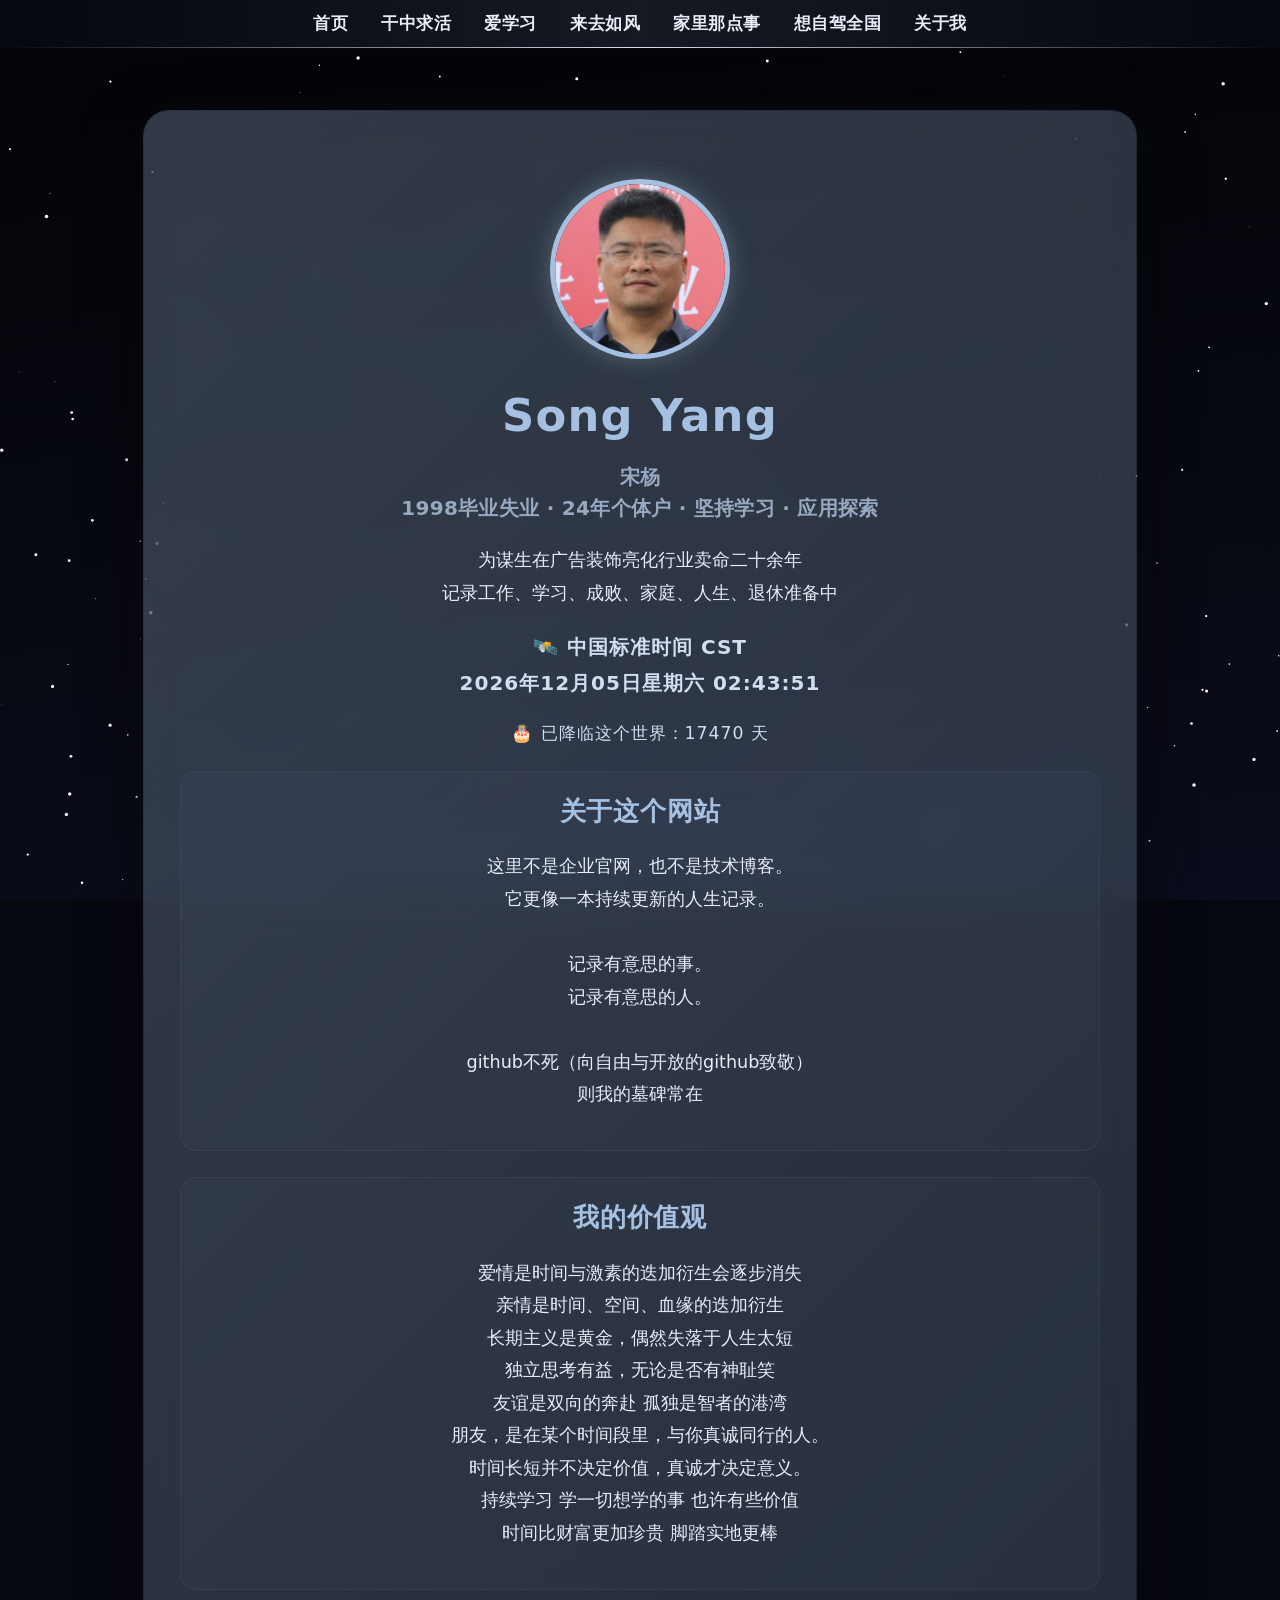
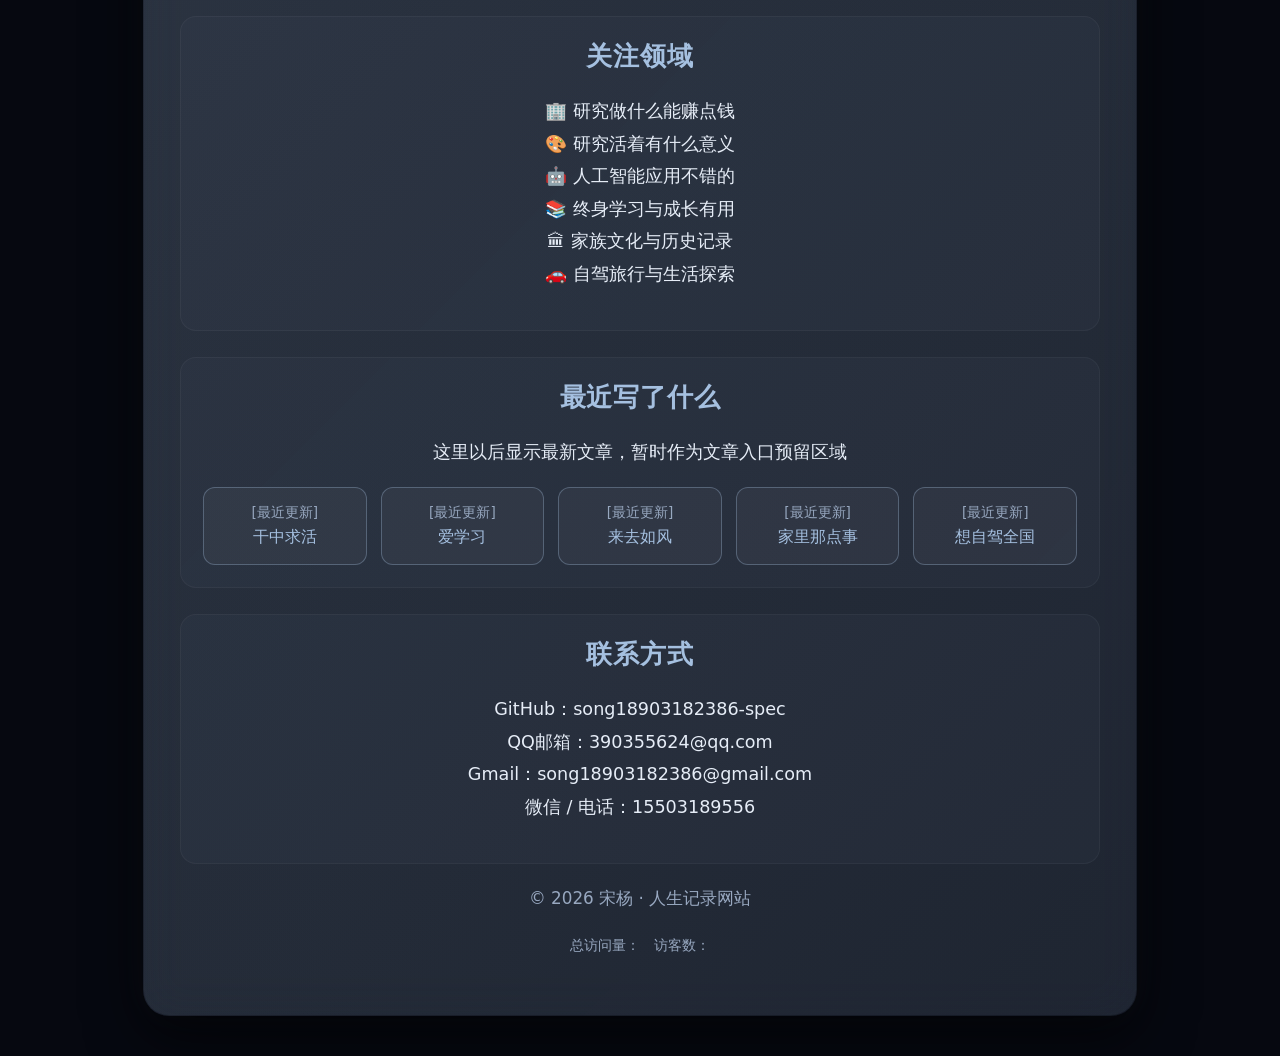
<file: index.html>
<!DOCTYPE html>
<html>
<head>
    <meta charset="UTF-8">
    <meta name="viewport" content="width=device-width, initial-scale=1.0, user-scalable=no">
    <title>宋杨 | 网络墓志铭</title>
    <!-- 样式放head，统计脚本移到页面末尾 -->
    <link rel="stylesheet" href="css/common.css">
</head>

<body>
<div class="navbar">
    <a href="index.html">首页</a>
    <a href="business.html">干中求活</a>
    <a href="ai.html">爱学习</a>
    <a href="life.html">来去如风</a>
    <a href="family.html">家里那点事</a>
    <a href="travel.html">想自驾全国</a>
    <a href="about.html">关于我</a>
</div>

<canvas id="starfield"></canvas>

<div class="container">
    <img src="avatar.png" alt="头像" class="avatar" onerror="this.style.display='none'">
    <h1>Song Yang</h1>
    <p class="subtitle">
        宋杨<br>
        1998毕业失业 · 24年个体户 · 坚持学习 · 应用探索
    </p>
    <p>为谋生在广告装饰亮化行业卖命二十余年<br>记录工作、学习、成败、家庭、人生、退休准备中</p>

    <!-- 北京时间 -->
    <div id="beijing-time"></div>
    <!-- 新增出生天数计时器 -->
    <div id="birthTimer" style="margin:16px 0; font-family:var(--font-title); color:var(--light); font-size:1.08rem; letter-spacing:1px;"></div>

    <section>
        <h2>关于这个网站</h2>
        <p>
            这里不是企业官网，也不是技术博客。<br>
            它更像一本持续更新的人生记录。<br><br>
            记录有意思的事。<br>
            记录有意思的人。<br><br>
            github不死（向自由与开放的github致敬）<br>
            则我的墓碑常在
        </p>
    </section>

    <section>
        <h2>我的价值观</h2>
        <p>
            爱情是时间与激素的迭加衍生会逐步消失<br>
            亲情是时间、空间、血缘的迭加衍生<br>
            长期主义是黄金，偶然失落于人生太短<br>
            独立思考有益，无论是否有神耻笑<br>
            友谊是双向的奔赴 孤独是智者的港湾<br>
            朋友，是在某个时间段里，与你真诚同行的人。<br>
            时间长短并不决定价值，真诚才决定意义。<br>
            持续学习 学一切想学的事 也许有些价值<br>
            时间比财富更加珍贵  脚踏实地更棒<br>
        </p>
    </section>

    <section>
        <h2>关注领域</h2>
        <p>
            🏢 研究做什么能赚点钱<br>
            🎨 研究活着有什么意义<br>
            🤖 人工智能应用不错的<br>
            📚 终身学习与成长有用<br>
            🏛 家族文化与历史记录<br>
            🚗 自驾旅行与生活探索<br>
        </p>
    </section>

    <section>
        <h2>最近写了什么</h2>
        <p>这里以后显示最新文章，暂时作为文章入口预留区域</p>
        <div class="article-grid">
            <div class="article-card">
                <span class="card-tag">[最近更新]</span>
                <a href="business.html">干中求活</a>
            </div>
            <div class="article-card">
                <span class="card-tag">[最近更新]</span>
                <a href="ai.html">爱学习</a>
            </div>
            <div class="article-card">
                <span class="card-tag">[最近更新]</span>
                <a href="life.html">来去如风</a>
            </div>
            <div class="article-card">
                <span class="card-tag">[最近更新]</span>
                <a href="family.html">家里那点事</a>
            </div>
            <div class="article-card">
                <span class="card-tag">[最近更新]</span>
                <a href="travel.html">想自驾全国</a>
            </div>
        </div>
    </section>

    <section>
        <h2>联系方式</h2>
        <p>
            GitHub：song18903182386-spec<br>
            QQ邮箱：390355624@qq.com<br>
            Gmail：song18903182386@gmail.com<br>
            微信 / 电话：15503189556
        </p>
    </section>

    <p>
        <small>
        © 2026 宋杨 · 人生记录网站
        </small>
    </p>
    <!-- 访客统计 -->
    <p style="margin-top:10px; font-size:0.9rem; color:var(--text-gray);">
        总访问量：<span id="busuanzi_value_site_pv"></span> &nbsp; 访客数：<span id="busuanzi_value_site_uv"></span>
    </p>
</div>

<!-- 完整音频标签，无语法错误 -->
<audio id="bgMusic" loop preload="auto">
    <source src="bgm.mp3" type="audio/mpeg">


<!-- 公共星空、时间脚本 -->
<script src="js/common.js"></script>

<!-- 出生天数计时 -->
<script>
const birthDate = new Date("1979-02-04 00:00:00");
function refreshBirthDay(){
    const now = new Date();
    const diffTime = now - birthDate;
    const totalDays = Math.floor(diffTime / (1000 * 60 * 60 * 24));
    document.getElementById("birthTimer").innerHTML = `🎂 已降临这个世界：${totalDays} 天`;
}
refreshBirthDay();
setInterval(refreshBirthDay, 1000);

function updateBeijingTime(){
    const dom = document.getElementById('beijing-time');
    if(!dom) return;
    const now = new Date();
    const opt = {timeZone:'Asia/Shanghai',year:'numeric',month:'2-digit',day:'2-digit',weekday:'long',hour:'2-digit',minute:'2-digit',second:'2-digit'};
    dom.innerHTML = `🛰️ 中国标准时间 CST<br>${now.toLocaleString('zh-CN',opt)}`;
}
updateBeijingTime();
setInterval(updateBeijingTime,1000);
</script>

<!-- 回到顶部 -->
<button id="backTop" style="position:fixed;bottom:20px;right:90px;padding:8px 14px;border-radius:40px;background:var(--main);color:#fff;border:none;z-index:99999;display:none;">回到顶部</button>
<script>
const backBtn = document.getElementById('backTop');
window.addEventListener('scroll',()=>{
    backBtn.style.display = window.scrollY>300 ? 'block' : 'none';
})
backBtn.onclick = ()=> window.scrollTo({top:0,behavior:'smooth'});
</script>

<!-- 背景音乐点击切换 -->
<script>
const bgMusic = document.getElementById('bgMusic');
let audioInit = false;
document.body.addEventListener('click', () => {
    if (!audioInit) {
        bgMusic.play();
        audioInit = true;
    } else {
        bgMusic.paused ? bgMusic.play() : bgMusic.pause();
    }
});
</script>

<!-- 统计脚本放页面最底部，DOM全部加载完成再执行，必出数字 -->
<script async src="https://busuanzi.ibruce.info/busuanzi.pure.mini.js"></script>
</body>
</html>
</file>
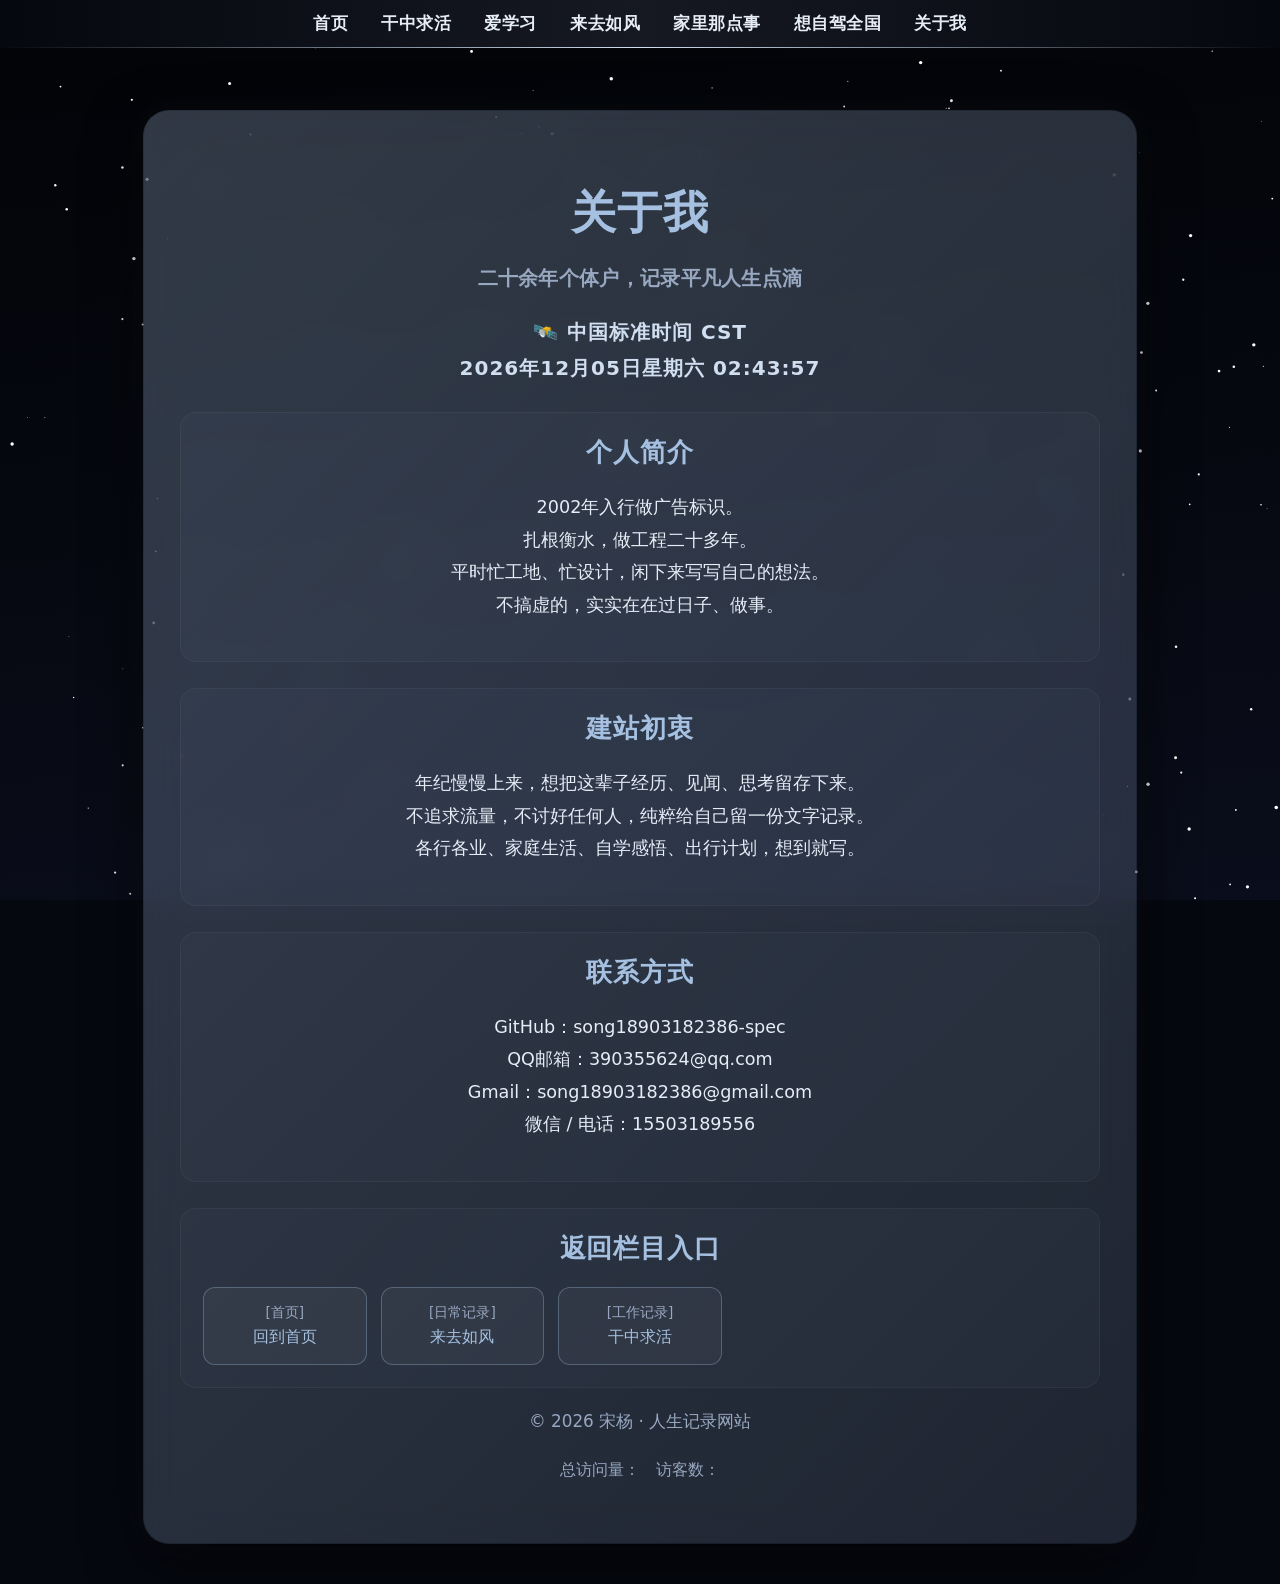
<file: about.html>
<!DOCTYPE html>
<html>
<head>
    <meta charset="UTF-8">
    <meta name="viewport" content="width=device-width, initial-scale=1.0, user-scalable=no">
    <title>关于我 | 宋杨 | 网络墓志铭</title>
    <link rel="stylesheet" href="css/common.css">
</head>

<body>
<div class="navbar">
    <a href="index.html">首页</a>
    <a href="business.html">干中求活</a>
    <a href="ai.html">爱学习</a>
    <a href="life.html">来去如风</a>
    <a href="family.html">家里那点事</a>
    <a href="travel.html">想自驾全国</a>
    <a href="about.html">关于我</a>
</div>

<canvas id="starfield"></canvas>

<div class="container">
    <h1>关于我</h1>
    <p class="subtitle">二十余年个体户，记录平凡人生点滴</p>
    <div id="beijing-time"></div>

    <section>
        <h2>个人简介</h2>
        <p>2002年入行做广告标识。
        <br>扎根衡水，做工程二十多年。
        <br>平时忙工地、忙设计，闲下来写写自己的想法。
        <br>不搞虚的，实实在在过日子、做事。
        </p>
    </section>

    <section>
        <h2>建站初衷</h2>
        <p>年纪慢慢上来，想把这辈子经历、见闻、思考留存下来。
        <br>不追求流量，不讨好任何人，纯粹给自己留一份文字记录。
        <br>各行各业、家庭生活、自学感悟、出行计划，想到就写。
        </p>
    </section>

    <section>
        <h2>联系方式</h2>
        <p>GitHub：song18903182386-spec<br>
        QQ邮箱：390355624@qq.com<br>
        Gmail：song18903182386@gmail.com<br>
        微信 / 电话：15503189556
        </p>
    </section>

    <section>
        <h2>返回栏目入口</h2>
        <div class="article-grid">
            <div class="article-card">
                <span class="card-tag">[首页]</span>
                <a href="index.html">回到首页</a>
            </div>
            <div class="article-card">
                <span class="card-tag">[日常记录]</span>
                <a href="life.html">来去如风</a>
            </div>
            <div class="article-card">
                <span class="card-tag">[工作记录]</span>
                <a href="business.html">干中求活</a>
            </div>
        </div>
    </section>
    <p>
        <small>
        © 2026 宋杨 · 人生记录网站
        </small>
    </p>
    <p style="margin-top:16px;font-size:1rem;color:var(--text-gray);">
总访问量：<span id="busuanzi_value_site_pv"></span> &nbsp;
访客数：<span id="busuanzi_value_site_uv"></span>
</p>
</div>

<!-- 修复完整audio标签 -->
<audio id="bgMusic" loop preload="auto">
    <source src="bgm.mp3" type="audio/mpeg">


<script src="js/common.js"></script>

<script>
const bgMusic = document.getElementById('bgMusic');
let audioInit = false;
document.body.addEventListener('click', () => {
    if (!audioInit) {
        bgMusic.play();
        audioInit = true;
    } else {
        bgMusic.paused ? bgMusic.play() : bgMusic.pause();
    }
});
</script>

<!-- 统计脚本放在最末尾 -->
<script src="https://busuanzi.ibruce.info/busuanzi.pure.mini.js"></script>
</body>
</html>
</file>
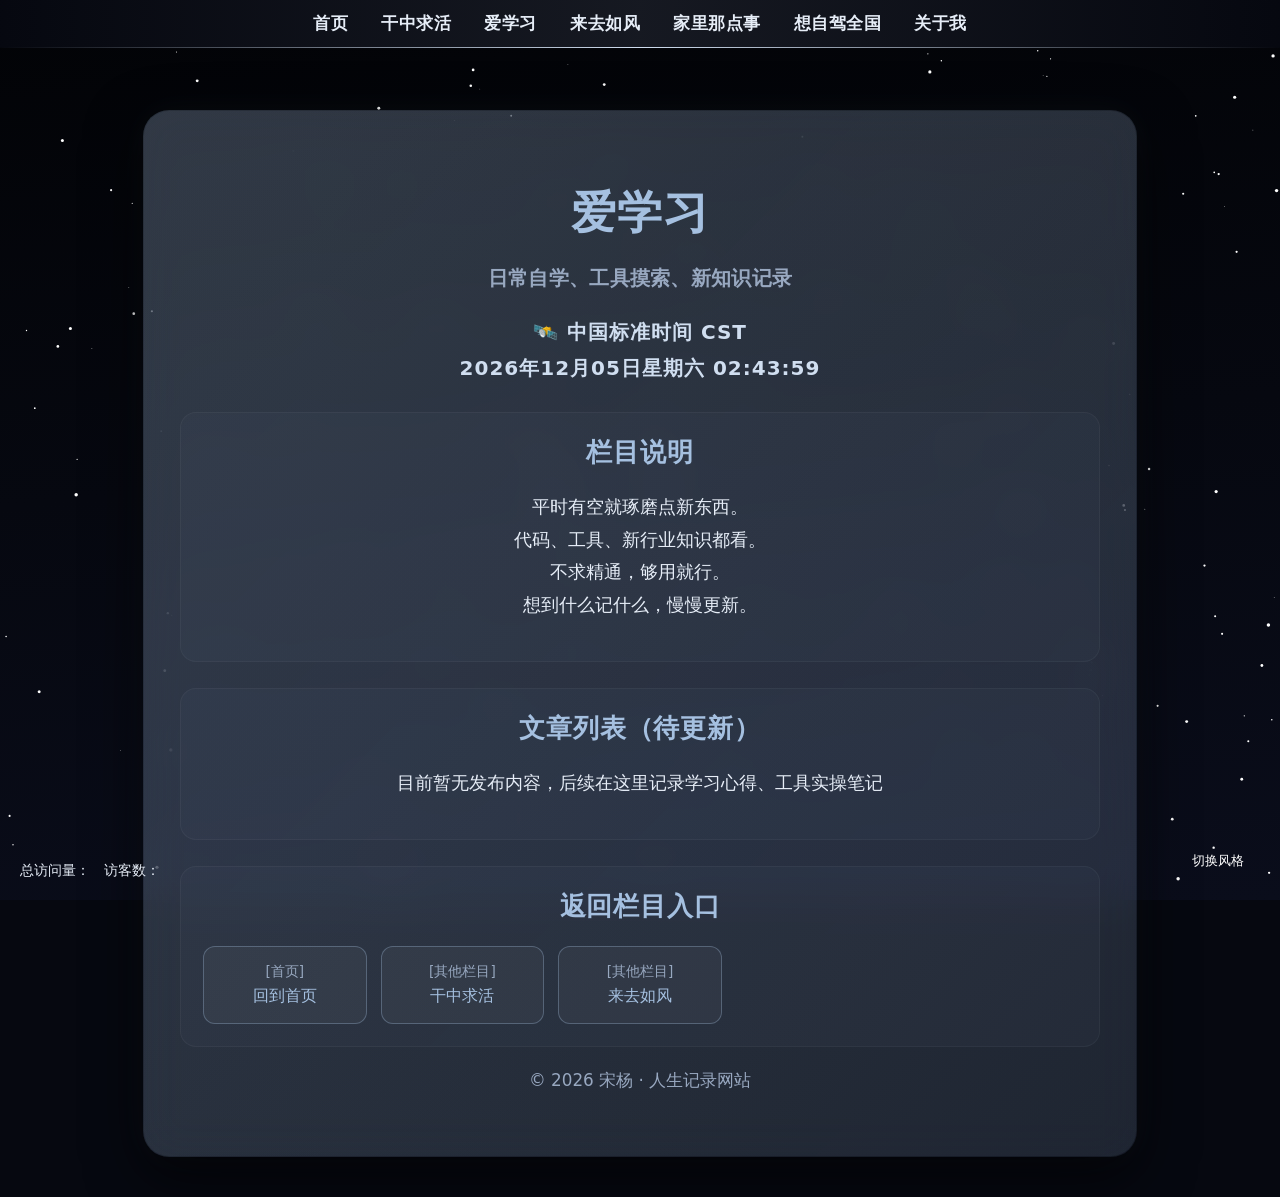
<file: ai.html>
<!DOCTYPE html>
<html>
<head>
    <meta charset="UTF-8">
    <meta name="viewport" content="width=device-width, initial-scale=1.0, user-scalable=no">
    <title>爱学习 | 宋杨 | 网络墓志铭</title>
    <script async src="https://busuanzi.ibruce.info/busuanzi.pure.mini.js"></script>
    <link rel="stylesheet" href="css/common.css">
</head>

<body>
<div class="navbar">
    <a href="index.html">首页</a>
    <a href="business.html">干中求活</a>
    <a href="ai.html">爱学习</a>
    <a href="life.html">来去如风</a>
    <a href="family.html">家里那点事</a>
    <a href="travel.html">想自驾全国</a>
    <a href="about.html">关于我</a>
</div>

<canvas id="starfield"></canvas>

<div class="container">
    <h1>爱学习</h1>
    <p class="subtitle">日常自学、工具摸索、新知识记录</p>
    <div id="beijing-time"></div>

    <section>
        <h2>栏目说明</h2>
        <p>平时有空就琢磨点新东西。
        <br>代码、工具、新行业知识都看。
        <br>不求精通，够用就行。
        <br>想到什么记什么，慢慢更新。
        </p>
    </section>

    <section>
        <h2>文章列表（待更新）</h2>
        <p>目前暂无发布内容，后续在这里记录学习心得、工具实操笔记</p>
    </section>

    <section>
        <h2>返回栏目入口</h2>
        <div class="article-grid">
            <div class="article-card">
                <span class="card-tag">[首页]</span>
                <a href="index.html">回到首页</a>
            </div>
            <div class="article-card">
                <span class="card-tag">[其他栏目]</span>
                <a href="business.html">干中求活</a>
            </div>
            <div class="article-card">
                <span class="card-tag">[其他栏目]</span>
                <a href="life.html">来去如风</a>
            </div>
        </div>
    </section>

    <p>
        <small>
        © 2026 宋杨 · 人生记录网站
        </small>
    </p>
</div>

<button id="toggleTheme" style="position:fixed;bottom:20px;right:20px;padding:10px 16px;border-radius:50px;background:var(--main-color);color:#fff;border:none;cursor:pointer;z-index:99999;">切换风格</button>

<div style="position:fixed;bottom:20px;left:20px;color:var(--text-main);font-size:0.9rem;z-index:99999;">
    总访问量：<span id="busuanzi_value_site_pv"></span> &nbsp; 访客数：<span id="busuanzi_value_site_uv"></span>
</div>

<audio id="bgMusic" loop preload="auto">
    <source src="bgm.mp3" type="audio/mpeg">

<button id="musicBtn" style="position:fixed;bottom:50px;left:20px;padding:6px 12px;border-radius:12px;background:var(--main-color);color:#fff;border:none;cursor:pointer;z-index:99999;font-size:0.8rem;">
    播放音乐
</button>

<script src="js/common.js"></script>
</body>
</html>
</file>
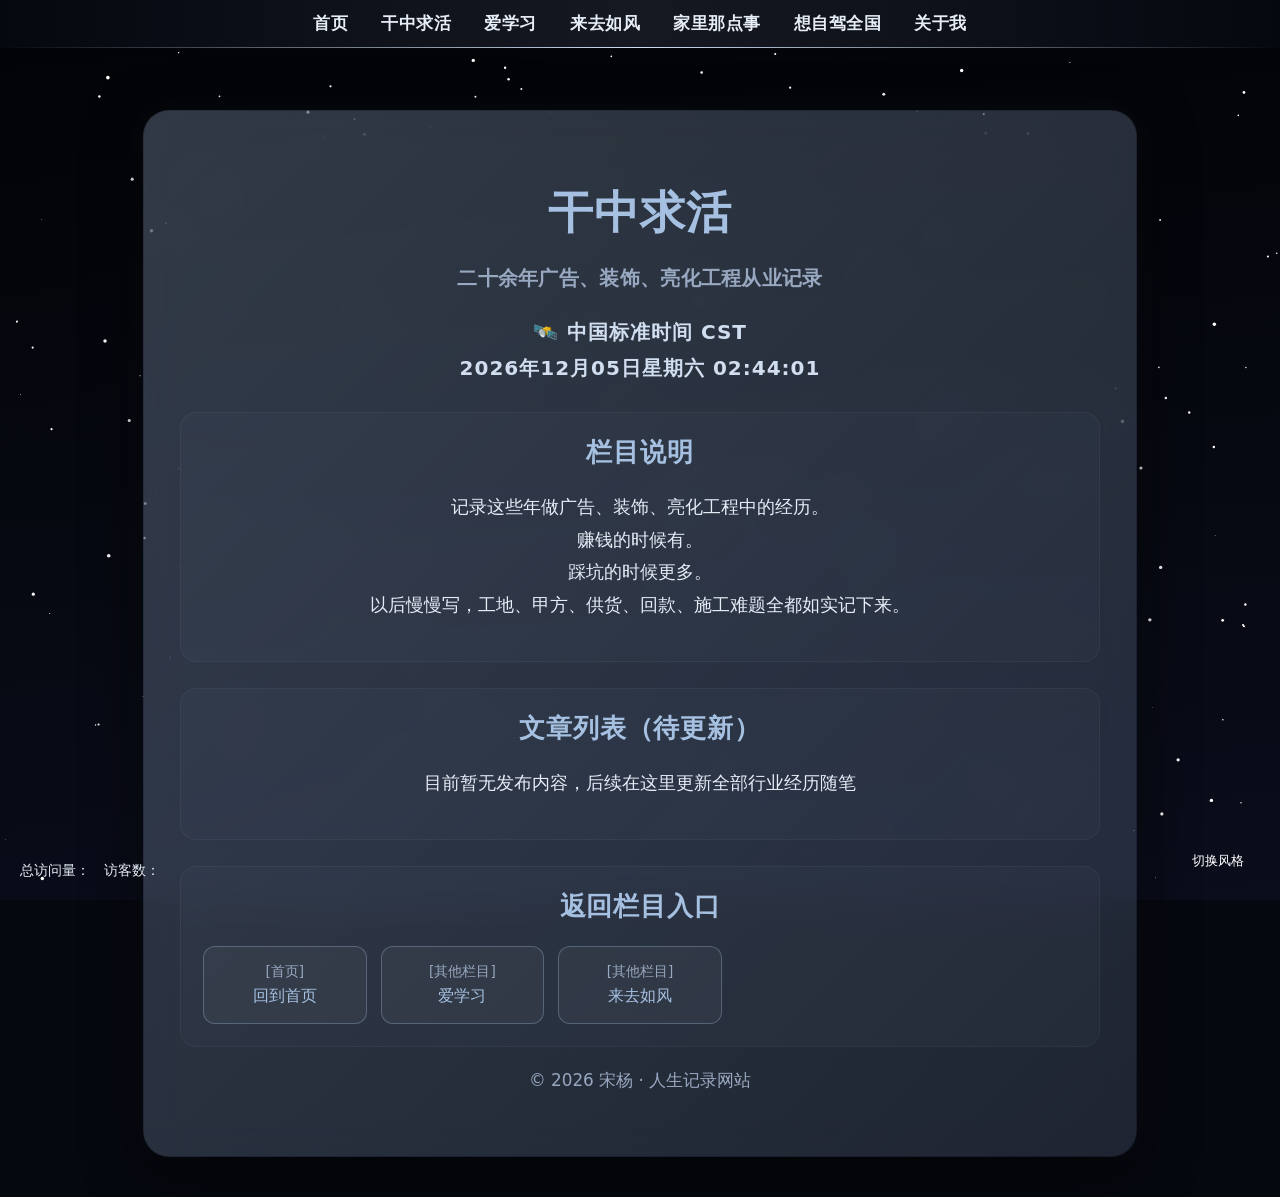
<file: business.html>
<!DOCTYPE html>
<html>
<head>
    <meta charset="UTF-8">
    <meta name="viewport" content="width=device-width, initial-scale=1.0, user-scalable=no">
    <title>干中求活 | 宋杨 | 网络墓志铭</title>
    <script async src="https://busuanzi.ibruce.info/busuanzi.pure.mini.js"></script>
    <link rel="stylesheet" href="css/common.css">
</head>

<body>
<div class="navbar">
    <a href="index.html">首页</a>
    <a href="business.html">干中求活</a>
    <a href="ai.html">爱学习</a>
    <a href="life.html">来去如风</a>
    <a href="family.html">家里那点事</a>
    <a href="travel.html">想自驾全国</a>
    <a href="about.html">关于我</a>
</div>

<canvas id="starfield"></canvas>

<div class="container">
    <h1>干中求活</h1>
    <p class="subtitle">二十余年广告、装饰、亮化工程从业记录</p>
    <div id="beijing-time"></div>

    <section>
        <h2>栏目说明</h2>
        <p>记录这些年做广告、装饰、亮化工程中的经历。
        <br>赚钱的时候有。
        <br>踩坑的时候更多。
        <br>以后慢慢写，工地、甲方、供货、回款、施工难题全都如实记下来。
        </p>
    </section>

    <section>
        <h2>文章列表（待更新）</h2>
        <p>目前暂无发布内容，后续在这里更新全部行业经历随笔</p>
    </section>

    <section>
        <h2>返回栏目入口</h2>
        <div class="article-grid">
            <div class="article-card">
                <span class="card-tag">[首页]</span>
                <a href="index.html">回到首页</a>
            </div>
            <div class="article-card">
                <span class="card-tag">[其他栏目]</span>
                <a href="ai.html">爱学习</a>
            </div>
            <div class="article-card">
                <span class="card-tag">[其他栏目]</span>
                <a href="life.html">来去如风</a>
            </div>
        </div>
    </section>

    <p>
        <small>
        © 2026 宋杨 · 人生记录网站
        </small>
    </p>
</div>

<button id="toggleTheme" style="position:fixed;bottom:20px;right:20px;padding:10px 16px;border-radius:50px;background:var(--main-color);color:#fff;border:none;cursor:pointer;z-index:99999;">切换风格</button>

<div style="position:fixed;bottom:20px;left:20px;color:var(--text-main);font-size:0.9rem;z-index:99999;">
    总访问量：<span id="busuanzi_value_site_pv"></span> &nbsp; 访客数：<span id="busuanzi_value_site_uv"></span>
</div>

<audio id="bgMusic" loop preload="auto">
    <source src="bgm.mp3" type="audio/mpeg">

<button id="musicBtn" style="position:fixed;bottom:50px;left:20px;padding:6px 12px;border-radius:12px;background:var(--main-color);color:#fff;border:none;cursor:pointer;z-index:99999;font-size:0.8rem;">
    播放音乐
</button>

<script src="js/common.js"></script>
</body>
</html>
</file>
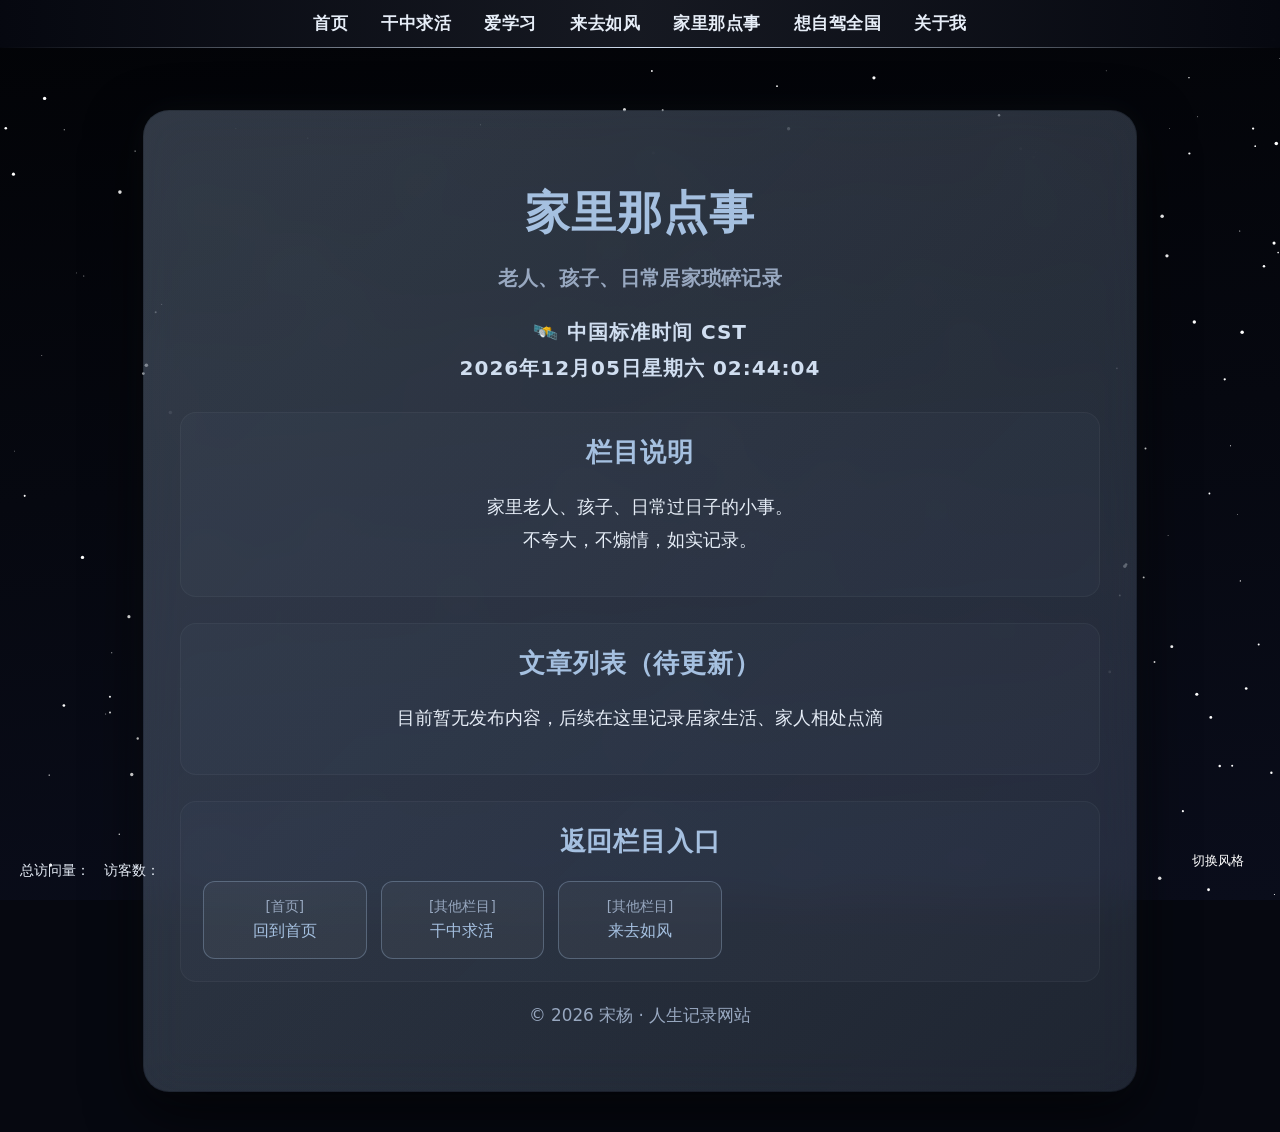
<file: family.html>
<!DOCTYPE html>
<html>
<head>
    <meta charset="UTF-8">
    <meta name="viewport" content="width=device-width, initial-scale=1.0, user-scalable=no">
    <title>家里那点事 | 宋杨 | 网络墓志铭</title>
    <script async src="https://busuanzi.ibruce.info/busuanzi.pure.mini.js"></script>
    <link rel="stylesheet" href="css/common.css">
</head>

<body>
<div class="navbar">
    <a href="index.html">首页</a>
    <a href="business.html">干中求活</a>
    <a href="ai.html">爱学习</a>
    <a href="life.html">来去如风</a>
    <a href="family.html">家里那点事</a>
    <a href="travel.html">想自驾全国</a>
    <a href="about.html">关于我</a>
</div>

<canvas id="starfield"></canvas>

<div class="container">
    <h1>家里那点事</h1>
    <p class="subtitle">老人、孩子、日常居家琐碎记录</p>
    <div id="beijing-time"></div>

    <section>
        <h2>栏目说明</h2>
        <p>家里老人、孩子、日常过日子的小事。
        <br>不夸大，不煽情，如实记录。
        </p>
    </section>

    <section>
        <h2>文章列表（待更新）</h2>
        <p>目前暂无发布内容，后续在这里记录居家生活、家人相处点滴</p>
    </section>

    <section>
        <h2>返回栏目入口</h2>
        <div class="article-grid">
            <div class="article-card">
                <span class="card-tag">[首页]</span>
                <a href="index.html">回到首页</a>
            </div>
            <div class="article-card">
                <span class="card-tag">[其他栏目]</span>
                <a href="business.html">干中求活</a>
            </div>
            <div class="article-card">
                <span class="card-tag">[其他栏目]</span>
                <a href="life.html">来去如风</a>
            </div>
        </div>
    </section>

    <p>
        <small>
        © 2026 宋杨 · 人生记录网站
        </small>
    </p>
</div>

<button id="toggleTheme" style="position:fixed;bottom:20px;right:20px;padding:10px 16px;border-radius:50px;background:var(--main-color);color:#fff;border:none;cursor:pointer;z-index:99999;">切换风格</button>

<div style="position:fixed;bottom:20px;left:20px;color:var(--text-main);font-size:0.9rem;z-index:99999;">
    总访问量：<span id="busuanzi_value_site_pv"></span> &nbsp; 访客数：<span id="busuanzi_value_site_uv"></span>
</div>

<audio id="bgMusic" loop preload="auto">
    <source src="bgm.mp3" type="audio/mpeg">

<button id="musicBtn" style="position:fixed;bottom:50px;left:20px;padding:6px 12px;border-radius:12px;background:var(--main-color);color:#fff;border:none;cursor:pointer;z-index:99999;font-size:0.8rem;">
    播放音乐
</button>

<script src="js/common.js"></script>
</body>
</html>
</file>
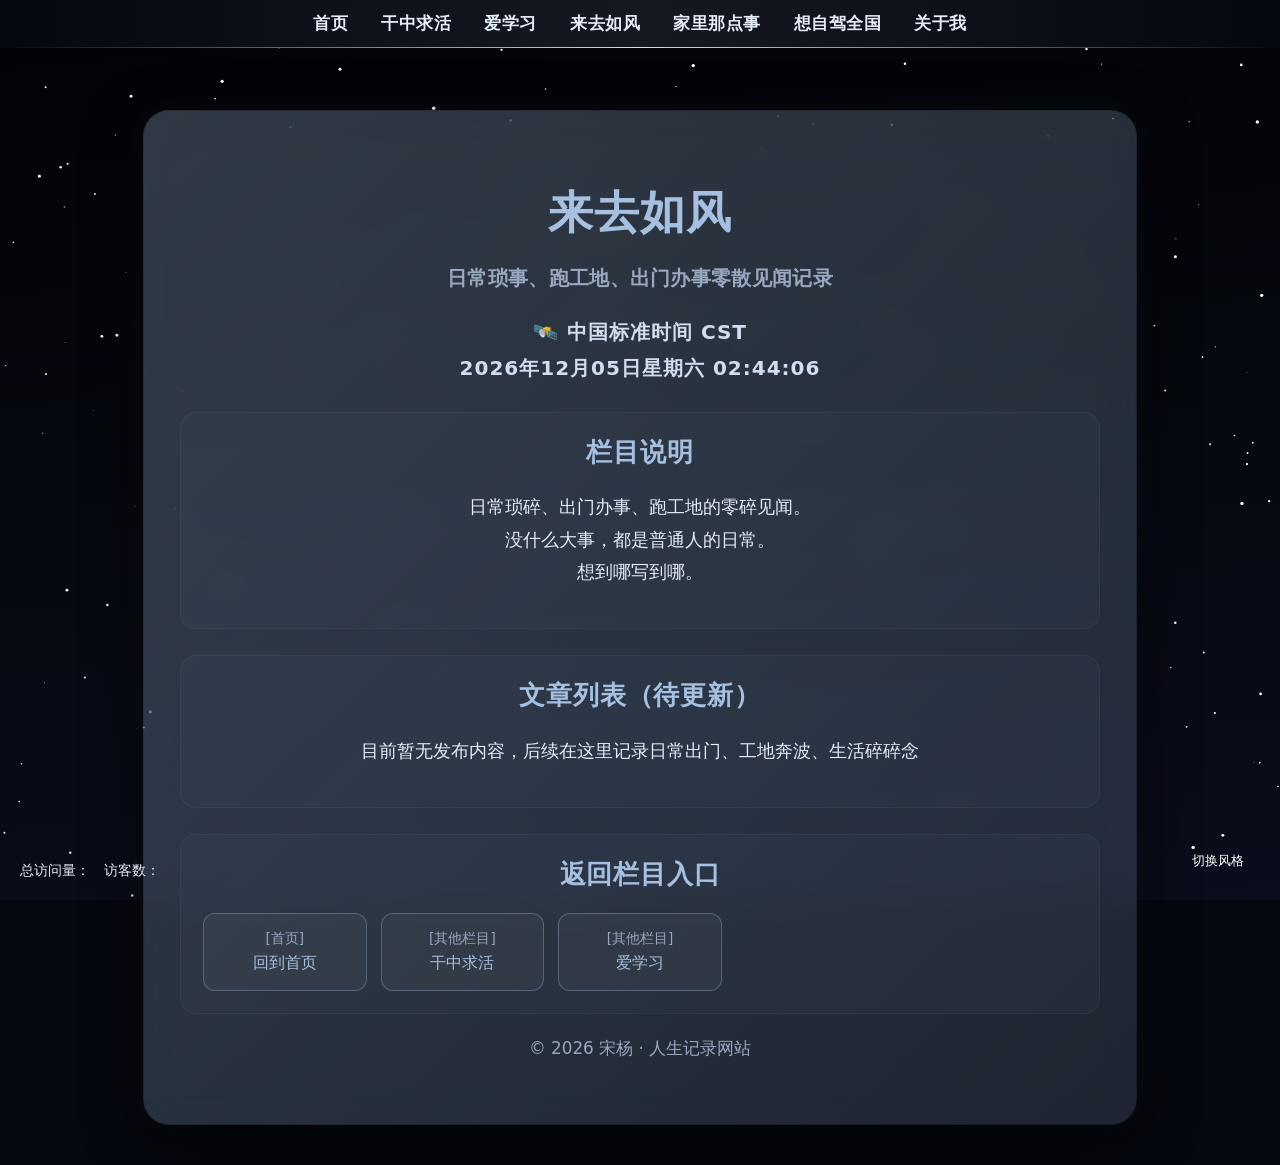
<file: life.html>
<!DOCTYPE html>
<html>
<head>
    <meta charset="UTF-8">
    <meta name="viewport" content="width=device-width, initial-scale=1.0, user-scalable=no">
    <title>来去如风 | 宋杨 | 网络墓志铭</title>
    <script async src="https://busuanzi.ibruce.info/busuanzi.pure.mini.js"></script>
    <link rel="stylesheet" href="css/common.css">
</head>

<body>
<div class="navbar">
    <a href="index.html">首页</a>
    <a href="business.html">干中求活</a>
    <a href="ai.html">爱学习</a>
    <a href="life.html">来去如风</a>
    <a href="family.html">家里那点事</a>
    <a href="travel.html">想自驾全国</a>
    <a href="about.html">关于我</a>
</div>

<canvas id="starfield"></canvas>

<div class="container">
    <h1>来去如风</h1>
    <p class="subtitle">日常琐事、跑工地、出门办事零散见闻记录</p>
    <div id="beijing-time"></div>

    <section>
        <h2>栏目说明</h2>
        <p>日常琐碎、出门办事、跑工地的零碎见闻。
        <br>没什么大事，都是普通人的日常。
        <br>想到哪写到哪。
        </p>
    </section>

    <section>
        <h2>文章列表（待更新）</h2>
        <p>目前暂无发布内容，后续在这里记录日常出门、工地奔波、生活碎碎念</p>
    </section>

    <section>
        <h2>返回栏目入口</h2>
        <div class="article-grid">
            <div class="article-card">
                <span class="card-tag">[首页]</span>
                <a href="index.html">回到首页</a>
            </div>
            <div class="article-card">
                <span class="card-tag">[其他栏目]</span>
                <a href="business.html">干中求活</a>
            </div>
            <div class="article-card">
                <span class="card-tag">[其他栏目]</span>
                <a href="ai.html">爱学习</a>
            </div>
        </div>
    </section>

    <p>
        <small>
        © 2026 宋杨 · 人生记录网站
        </small>
    </p>
</div>

<button id="toggleTheme" style="position:fixed;bottom:20px;right:20px;padding:10px 16px;border-radius:50px;background:var(--main-color);color:#fff;border:none;cursor:pointer;z-index:99999;">切换风格</button>

<div style="position:fixed;bottom:20px;left:20px;color:var(--text-main);font-size:0.9rem;z-index:99999;">
    总访问量：<span id="busuanzi_value_site_pv"></span> &nbsp; 访客数：<span id="busuanzi_value_site_uv"></span>
</div>

<audio id="bgMusic" loop preload="auto">
    <source src="bgm.mp3" type="audio/mpeg">

<button id="musicBtn" style="position:fixed;bottom:50px;left:20px;padding:6px 12px;border-radius:12px;background:var(--main-color);color:#fff;border:none;cursor:pointer;z-index:99999;font-size:0.8rem;">
    播放音乐
</button>

<script src="js/common.js"></script>
</body>
</html>
</file>
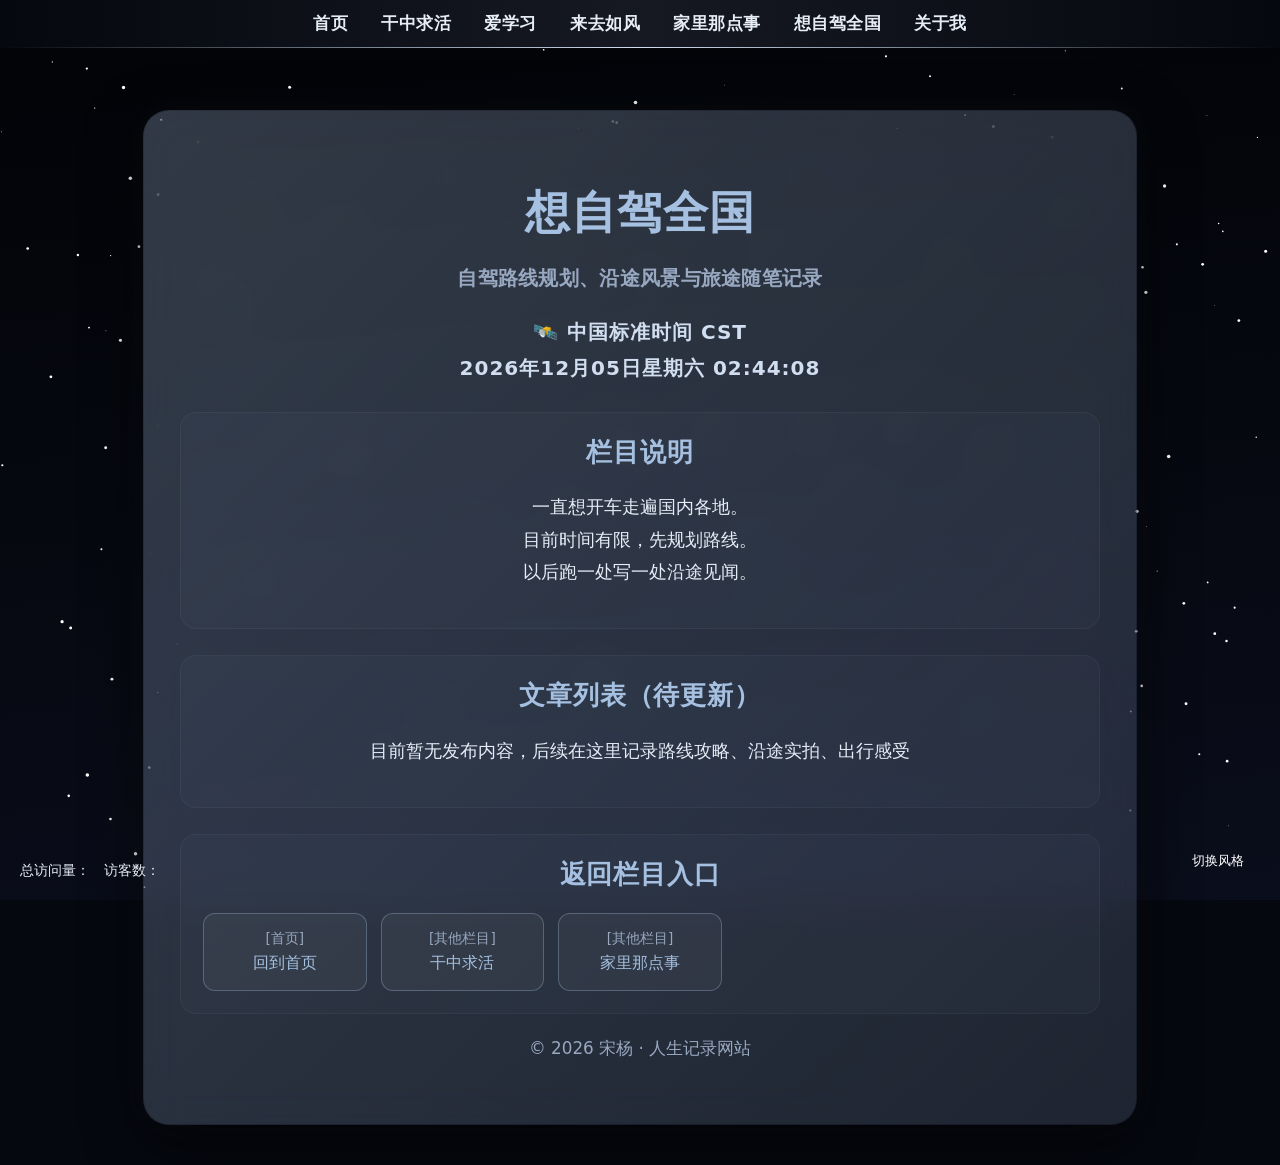
<file: travel.html>
<!DOCTYPE html>
<html>
<head>
    <meta charset="UTF-8">
    <meta name="viewport" content="width=device-width, initial-scale=1.0, user-scalable=no">
    <title>想自驾全国 | 宋杨 | 网络墓志铭</title>
    <script async src="https://busuanzi.ibruce.info/busuanzi.pure.mini.js"></script>
    <link rel="stylesheet" href="css/common.css">
</head>

<body>
<div class="navbar">
    <a href="index.html">首页</a>
    <a href="business.html">干中求活</a>
    <a href="ai.html">爱学习</a>
    <a href="life.html">来去如风</a>
    <a href="family.html">家里那点事</a>
    <a href="travel.html">想自驾全国</a>
    <a href="about.html">关于我</a>
</div>

<canvas id="starfield"></canvas>

<div class="container">
    <h1>想自驾全国</h1>
    <p class="subtitle">自驾路线规划、沿途风景与旅途随笔记录</p>
    <div id="beijing-time"></div>

    <section>
        <h2>栏目说明</h2>
        <p>一直想开车走遍国内各地。
        <br>目前时间有限，先规划路线。
        <br>以后跑一处写一处沿途见闻。
        </p>
    </section>

    <section>
        <h2>文章列表（待更新）</h2>
        <p>目前暂无发布内容，后续在这里记录路线攻略、沿途实拍、出行感受</p>
    </section>

    <section>
        <h2>返回栏目入口</h2>
        <div class="article-grid">
            <div class="article-card">
                <span class="card-tag">[首页]</span>
                <a href="index.html">回到首页</a>
            </div>
            <div class="article-card">
                <span class="card-tag">[其他栏目]</span>
                <a href="business.html">干中求活</a>
            </div>
            <div class="article-card">
                <span class="card-tag">[其他栏目]</span>
                <a href="family.html">家里那点事</a>
            </div>
        </div>
    </section>

    <p>
        <small>
        © 2026 宋杨 · 人生记录网站
        </small>
    </p>
</div>

<button id="toggleTheme" style="position:fixed;bottom:20px;right:20px;padding:10px 16px;border-radius:50px;background:var(--main-color);color:#fff;border:none;cursor:pointer;z-index:99999;">切换风格</button>

<div style="position:fixed;bottom:20px;left:20px;color:var(--text-main);font-size:0.9rem;z-index:99999;">
    总访问量：<span id="busuanzi_value_site_pv"></span> &nbsp; 访客数：<span id="busuanzi_value_site_uv"></span>
</div>

<audio id="bgMusic" loop preload="auto">
    <source src="bgm.mp3" type="audio/mpeg">

<button id="musicBtn" style="position:fixed;bottom:50px;left:20px;padding:6px 12px;border-radius:12px;background:var(--main-color);color:#fff;border:none;cursor:pointer;z-index:99999;font-size:0.8rem;">
    播放音乐
</button>

<script src="js/common.js"></script>
</body>
</html>
</file>
<file: css/common.css>
:root {
    /* 全局全部文字统一微软雅黑 */
    --font-title: "Microsoft YaHei", system-ui, sans-serif;
    --font-text: "Microsoft YaHei", system-ui, sans-serif;

    --main: #a5c0e0;
    --light: #d0def0;
    --bg-page: #060810;
    --star-bg: linear-gradient(175deg, #020306 0%, #060810 50%, #0a0d1b 100%);
    --text-normal: #e6edf7;
    --text-gray: #98a8c0;
    --card-alpha: rgba(160, 180, 210, 0.07);
    --block-alpha: rgba(160, 180, 210, 0.03);
    --glow: rgba(165, 192, 224, 0.32);
    --grad1: rgba(165, 192, 224, 0.18);
    --grad2: rgba(100, 130, 170, 0.06);
    --meteor-color: #d0def0;
}

.navbar {
    position: fixed;
    top: 0;
    left: 0;
    width: 100%;
    background: rgba(6, 8, 16, 0.92);
    backdrop-filter: blur(20px);
    z-index: 999;
    padding: 12px 0;
    text-align: center;
    border-bottom: 1px solid transparent;
    background-image: linear-gradient(rgba(6,8,16,0.92),rgba(6,8,16,0.92)),linear-gradient(90deg, transparent, var(--light), transparent);
    background-origin: border-box;
    background-clip: padding-box, border-box;
}
.navbar a {
    margin: 0 14px;
    color: var(--text-normal);
    font-size: 1.05rem;
    font-family: var(--font-title);
    transition: 0.3s ease;
    text-decoration: none;
    letter-spacing: 0.5px;
    font-weight: 600; /* 导航加粗 */
}
.navbar a:hover {
    color: var(--main);
    text-shadow: 0 0 10px var(--glow);
}

::selection {
    background: var(--main);
    color: #000;
}

#beijing-time{
    margin:20px 0;
    font-size:1.25rem;
    color:var(--light);
    font-weight: 600; /* 时间文字加粗 */
    font-family: var(--font-title);
    text-align:center;
    line-height:1.8;
    letter-spacing: 1px;
}

#starfield{
    position:fixed;
    top:0;
    left:0;
    width:100%;
    height:100%;
    z-index:0;
    pointer-events:none;
    background: var(--star-bg);
}

body {
    font-family: var(--font-text);
    margin: 0;
    padding: 0;
    background:var(--bg-page);
    min-height: 100vh;
    color: var(--text-normal);
    overflow-x: hidden;
    scroll-behavior: smooth;
}

.container {
    max-width: 920px;
    margin: 110px auto 40px;
    padding: 42px 36px;
    text-align:center;
    background: var(--card-alpha);
    backdrop-filter: blur(22px);
    border-radius: 26px;
    box-shadow: 0 18px 55px rgba(0,0,0,0.7), 0 0 35px rgba(165,192,224,0.05);
    border: 1px solid transparent;
    background-image: linear-gradient(var(--card-alpha), var(--card-alpha)), linear-gradient(135deg, var(--grad1), var(--grad2));
    background-origin: border-box;
    background-clip: padding-box, border-box;
    position:relative;
    z-index:1;
    animation: fadeIn 0.8s ease forwards;
    opacity: 0;
    transform: translateY(16px);
}

@keyframes fadeIn {
    to { opacity: 1; transform: translateY(0); }
}

h1 {
    color: var(--main);
    font-size: 2.8rem;
    font-family: var(--font-title);
    margin-bottom: 8px;
    letter-spacing: 1.2px;
    font-weight: 700; /* 大标题加粗 */
}
.subtitle {
    color: var(--text-gray);
    font-size: 1.25rem;
    font-family: var(--font-title);
    line-height: 1.55;
    letter-spacing: 0.3px;
    font-weight: 600; /* 副标题加粗 */
}

.avatar {
    width: 170px;
    height: 170px;
    border-radius: 50%;
    margin: 26px auto;
    display: block;
    object-fit: cover;
    border: 5px solid var(--main);
    box-shadow: 0 0 24px var(--glow);
    background: rgba(165,192,224,0.12);
    animation: glow 4s infinite ease-in-out;
}
@keyframes glow {
    0% { box-shadow: 0 0 18px var(--glow); }
    50% { box-shadow: 0 0 32px var(--glow); }
    100% { box-shadow: 0 0 18px var(--glow); }
}

section {
    margin-top: 26px;
    padding: 22px;
    background: var(--block-alpha);
    border-radius: 16px;
    border: 1px solid rgba(255,255,255,0.04);
    transition: all 0.3s ease;
}
section:hover {
    transform: translateY(-4px);
    background: rgba(255,255,255,0.07);
    border-color: var(--main);
    box-shadow: 0 6px 20px rgba(0,0,0,0.35), 0 0 12px var(--glow);
}

h2 {
    color: var(--main);
    font-family: var(--font-title);
    margin-top: 0;
    letter-spacing: 0.8px;
    font-weight: 700; /* 板块小标题加粗 */
    font-size:1.6rem;
}
p {
    line-height: 1.85;
    font-size: 1.1rem;
    font-family: var(--font-text);
    font-weight:400; /* 正文常规不加粗 */
}
a {
    color: var(--main);
    text-decoration: none;
    transition: color 0.3s;
}
a:hover {
    color: var(--light);
    text-shadow: 0 0 5px var(--glow);
}
small {
    color: var(--text-gray);
    line-height: 1.6;
    font-family: var(--font-text);
    font-size:1.05rem;
    font-weight:400;
}

.article-grid {
    display: grid;
    grid-template-columns: repeat(auto-fill, minmax(140px, 1fr));
    gap: 14px;
    margin-top: 18px;
}
.article-card {
    padding: 16px 10px;
    background: rgba(255,255,255,0.04);
    border-radius: 12px;
    border: 1px solid var(--glow);
    transition: 0.25s ease;
}
.article-card:hover {
    transform: translateY(-4px) scale(1.01);
    background: rgba(255,255,255,0.09);
    border-color: var(--main);
    box-shadow: 0 4px 16px rgba(0,0,0,0.4), 0 0 16px var(--glow);
}
.card-tag {
    font-size: 0.85rem;
    color: var(--text-gray);
    font-family: var(--font-text);
    display: block;
    margin-bottom: 5px;
    font-weight:400;
}

/* ===================== 手机端适配区域 ===================== */
@media (max-width: 768px) {
    .container {
        padding: 18px;
        margin: 90px 16px 30px;
    }
    h1 { font-size: 2.1rem; }
    h2 { font-size:1.3rem; }
    .avatar { width: 130px; height: 130px; }
    section { padding: 16px; }
    .navbar a { margin: 0 5px; font-size: 0.92rem; }
    .article-grid { grid-template-columns: repeat(2,1fr); }
    #beijing-time { font-size:1.1rem; }
    .subtitle { font-size:1.1rem; }
    p { font-size:1.02rem; }
    small { font-size:0.98rem; }
    .card-tag { font-size:0.8rem; }
}
</file>
